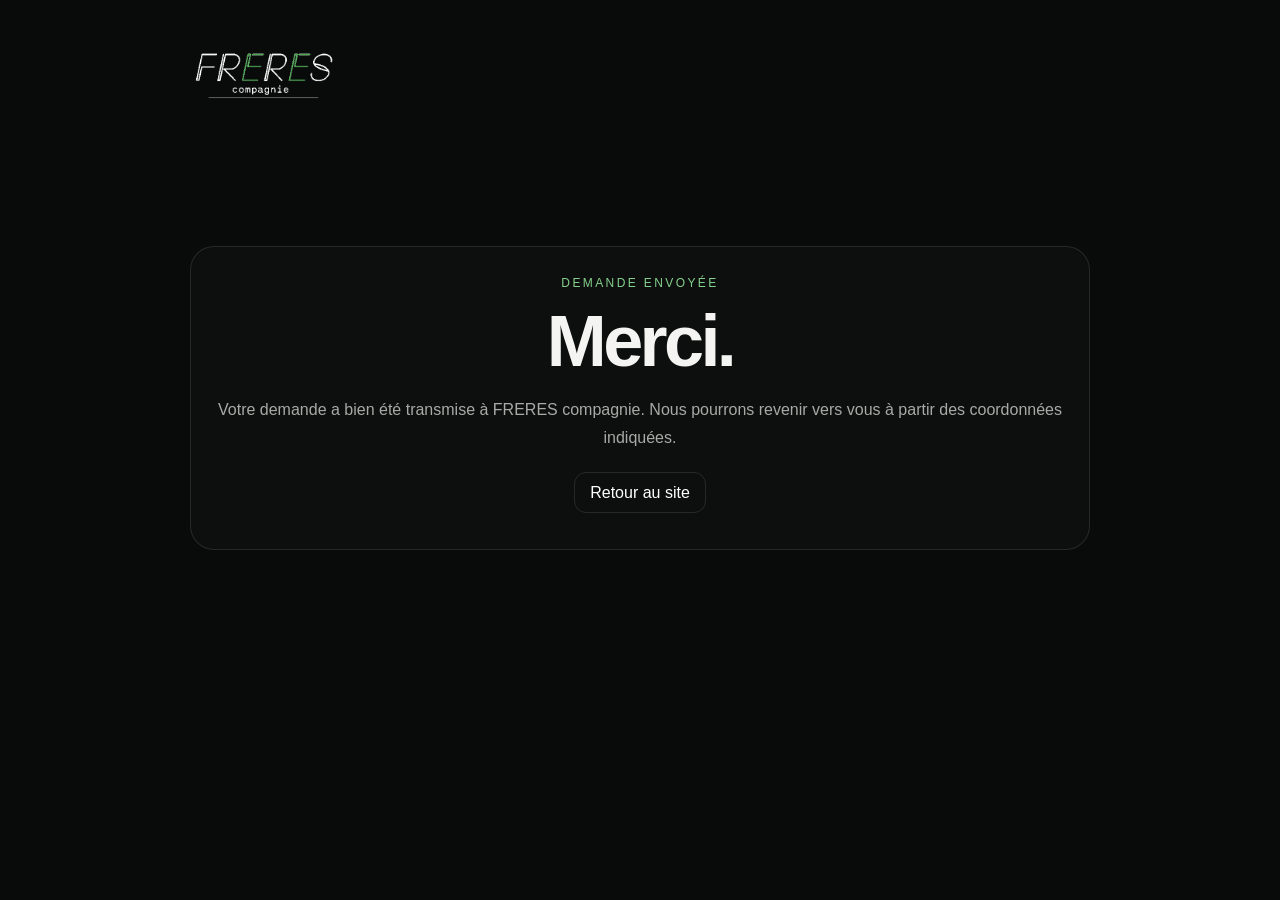
<file: merci/index.html>
<!doctype html>
<html lang="fr"><head><meta charset="utf-8"><meta name="viewport" content="width=device-width,initial-scale=1">
<meta name="robots" content="noindex,nofollow">
<title>Demande envoyée — FRERES &amp; Cie SRL</title>
<style>
:root{--bg:#090b0a;--panel:#111411;--text:#f4f5f3;--muted:#a5aba6;--green:#43b64d;--line:rgba(255,255,255,.105)}
*{box-sizing:border-box}body{margin:0;background:var(--bg);color:var(--text);font-family:-apple-system,BlinkMacSystemFont,"Segoe UI",Arial,sans-serif;line-height:1.72}a{color:#8bd391}.wrap{width:min(900px,calc(100% - 34px));margin:0 auto;padding:44px 0 80px}.top{display:flex;justify-content:space-between;gap:18px;align-items:center;margin-bottom:48px}.logo{height:58px;background:transparent;border-radius:0;padding:0}.back{padding:11px 15px;border:1px solid var(--line);border-radius:12px;text-decoration:none;color:#fff}h1{font-size:clamp(42px,8vw,72px);line-height:.96;letter-spacing:-.05em;margin:0 0 30px}p{color:var(--muted)}.card{border:1px solid var(--line);border-radius:24px;padding:26px;background:rgba(255,255,255,.02)}
</style></head>
<body><main class="wrap"><div class="top"><a href="/"><img class="logo" src="/assets/logo-white-green.png" alt="FRERES compagnie"></a></div><div class="card" style="margin-top:15vh;text-align:center"><div style="font-size:12px;letter-spacing:.2em;text-transform:uppercase;color:#85d18c;margin-bottom:14px">Demande envoyée</div><h1 style="margin-bottom:20px">Merci.</h1><p>Votre demande a bien été transmise à FRERES compagnie. Nous pourrons revenir vers vous à partir des coordonnées indiquées.</p><p style="margin-top:28px"><a class="back" href="/">Retour au site</a></p></div></main></body></html>
</file>
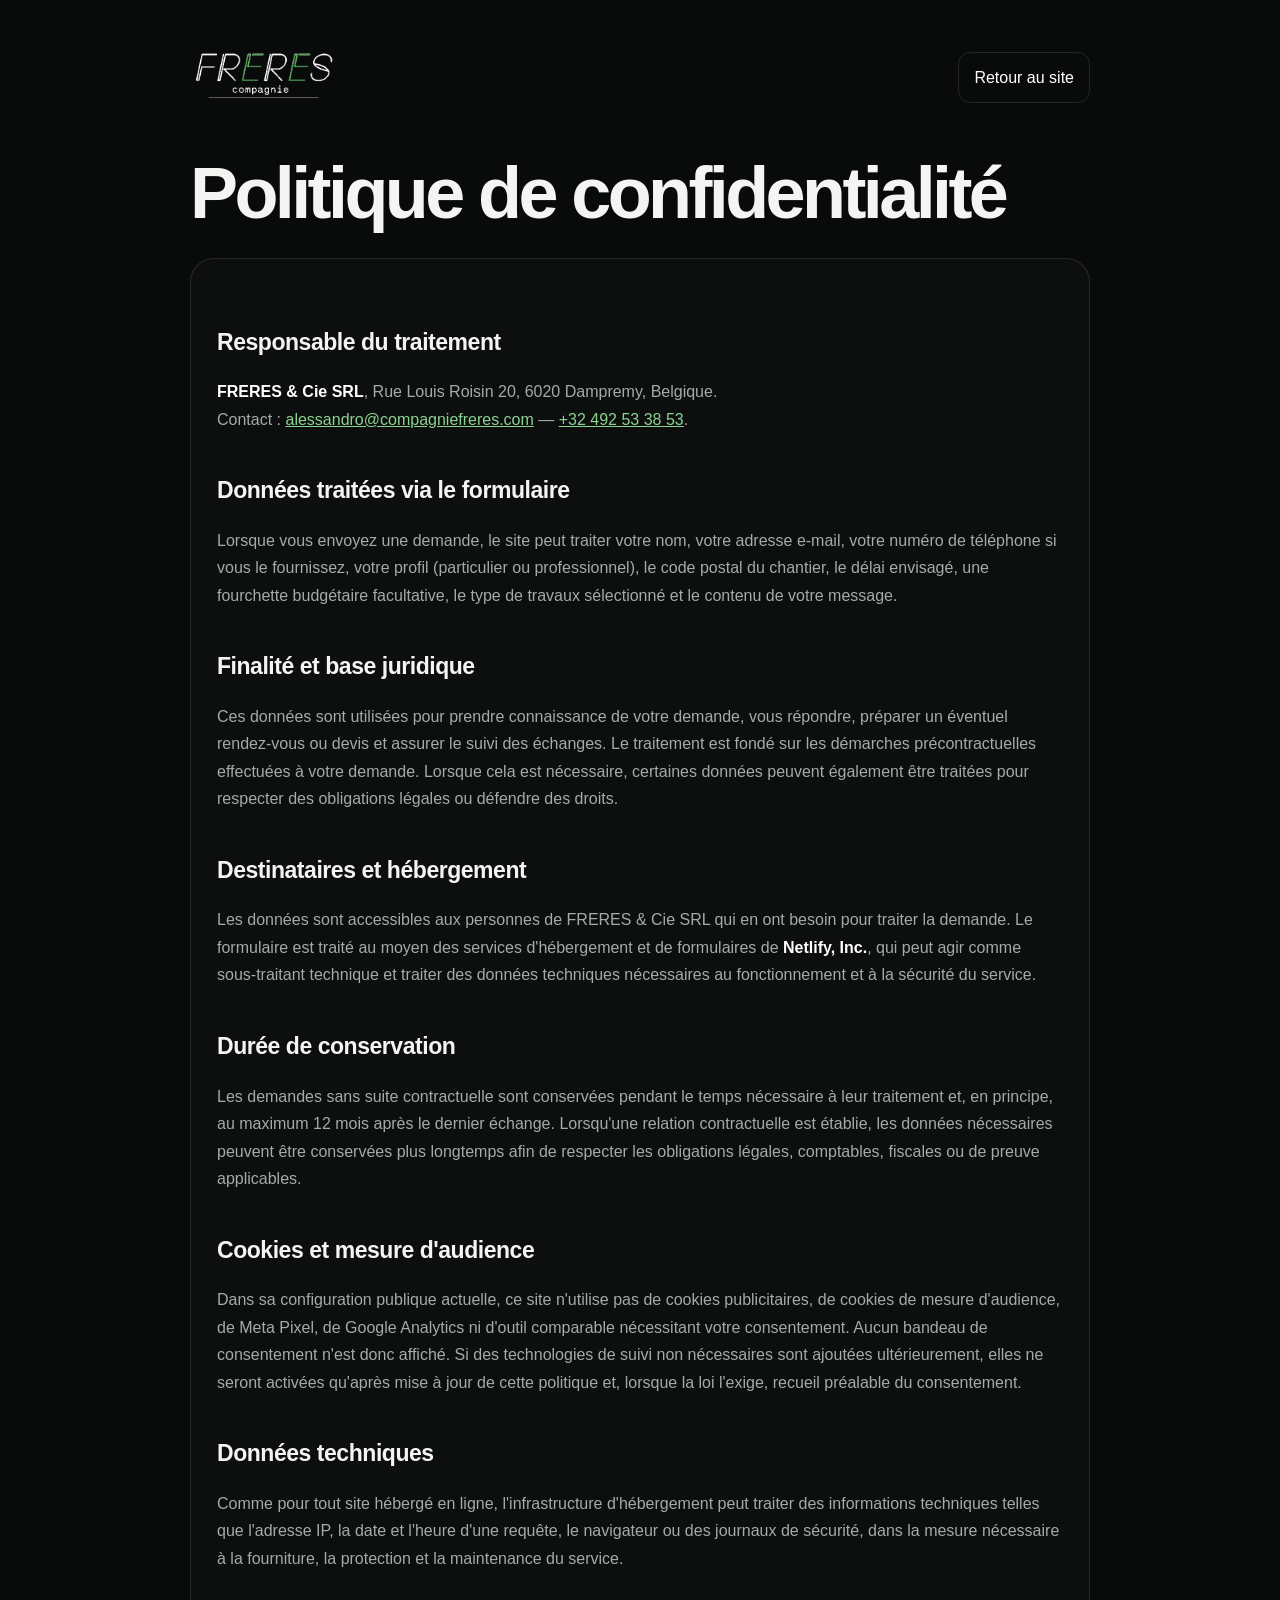
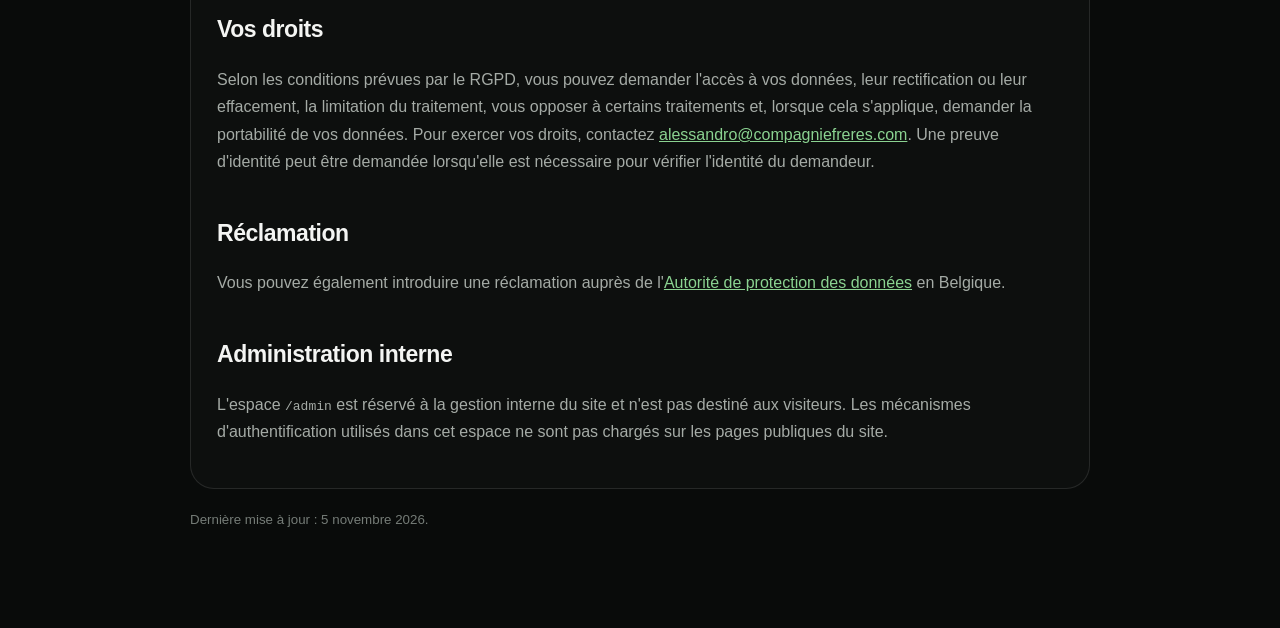
<file: confidentialite.html>
<!doctype html>
<html lang="fr"><head><meta charset="utf-8"><meta name="viewport" content="width=device-width,initial-scale=1">
<link rel="canonical" href="https://compagniefreres.com/confidentialite.html">
<title>Confidentialité — FRERES &amp; Cie SRL</title>
<style>
:root{--bg:#090b0a;--panel:#111411;--text:#f4f5f3;--muted:#a5aba6;--green:#43b64d;--line:rgba(255,255,255,.105)}
*{box-sizing:border-box}body{margin:0;background:var(--bg);color:var(--text);font-family:-apple-system,BlinkMacSystemFont,"Segoe UI",Arial,sans-serif;line-height:1.72}
a{color:#8bd391}.wrap{width:min(900px,calc(100% - 34px));margin:0 auto;padding:44px 0 80px}.top{display:flex;justify-content:space-between;gap:18px;align-items:center;margin-bottom:48px}.logo{height:58px;background:transparent;border-radius:0;padding:0}.back{padding:11px 15px;border:1px solid var(--line);border-radius:12px;text-decoration:none;color:#fff}h1{font-size:clamp(42px,8vw,72px);line-height:.96;letter-spacing:-.05em;margin:0 0 30px}h2{font-size:23px;margin:38px 0 10px;letter-spacing:-.02em}p,li{color:var(--muted)}strong{color:#fff}.card{border:1px solid var(--line);border-radius:24px;padding:26px;background:rgba(255,255,255,.02)}small{color:#757c77}
</style></head>
<body><main class="wrap">
<div class="top"><a href="/"><img class="logo" src="/assets/logo-white-green.png" alt="FRERES compagnie"></a><a class="back" href="/">Retour au site</a></div>
<h1>Politique de confidentialité</h1><div class="card">
<h2>Responsable du traitement</h2><p><strong>FRERES &amp; Cie SRL</strong>, Rue Louis Roisin 20, 6020 Dampremy, Belgique.<br>Contact : <a href="mailto:alessandro@compagniefreres.com">alessandro@compagniefreres.com</a> — <a href="tel:+32492533853">+32 492 53 38 53</a>.</p>
<h2>Données traitées via le formulaire</h2><p>Lorsque vous envoyez une demande, le site peut traiter votre nom, votre adresse e-mail, votre numéro de téléphone si vous le fournissez, votre profil (particulier ou professionnel), le code postal du chantier, le délai envisagé, une fourchette budgétaire facultative, le type de travaux sélectionné et le contenu de votre message.</p>
<h2>Finalité et base juridique</h2><p>Ces données sont utilisées pour prendre connaissance de votre demande, vous répondre, préparer un éventuel rendez-vous ou devis et assurer le suivi des échanges. Le traitement est fondé sur les démarches précontractuelles effectuées à votre demande. Lorsque cela est nécessaire, certaines données peuvent également être traitées pour respecter des obligations légales ou défendre des droits.</p>
<h2>Destinataires et hébergement</h2><p>Les données sont accessibles aux personnes de FRERES &amp; Cie SRL qui en ont besoin pour traiter la demande. Le formulaire est traité au moyen des services d'hébergement et de formulaires de <strong>Netlify, Inc.</strong>, qui peut agir comme sous-traitant technique et traiter des données techniques nécessaires au fonctionnement et à la sécurité du service.</p>
<h2>Durée de conservation</h2><p>Les demandes sans suite contractuelle sont conservées pendant le temps nécessaire à leur traitement et, en principe, au maximum 12 mois après le dernier échange. Lorsqu'une relation contractuelle est établie, les données nécessaires peuvent être conservées plus longtemps afin de respecter les obligations légales, comptables, fiscales ou de preuve applicables.</p>
<h2>Cookies et mesure d'audience</h2><p>Dans sa configuration publique actuelle, ce site n'utilise pas de cookies publicitaires, de cookies de mesure d'audience, de Meta Pixel, de Google Analytics ni d'outil comparable nécessitant votre consentement. Aucun bandeau de consentement n'est donc affiché. Si des technologies de suivi non nécessaires sont ajoutées ultérieurement, elles ne seront activées qu'après mise à jour de cette politique et, lorsque la loi l'exige, recueil préalable du consentement.</p>
<h2>Données techniques</h2><p>Comme pour tout site hébergé en ligne, l'infrastructure d'hébergement peut traiter des informations techniques telles que l'adresse IP, la date et l'heure d'une requête, le navigateur ou des journaux de sécurité, dans la mesure nécessaire à la fourniture, la protection et la maintenance du service.</p>
<h2>Vos droits</h2><p>Selon les conditions prévues par le RGPD, vous pouvez demander l'accès à vos données, leur rectification ou leur effacement, la limitation du traitement, vous opposer à certains traitements et, lorsque cela s'applique, demander la portabilité de vos données. Pour exercer vos droits, contactez <a href="mailto:alessandro@compagniefreres.com">alessandro@compagniefreres.com</a>. Une preuve d'identité peut être demandée lorsqu'elle est nécessaire pour vérifier l'identité du demandeur.</p>
<h2>Réclamation</h2><p>Vous pouvez également introduire une réclamation auprès de l'<a href="https://www.autoriteprotectiondonnees.be/" rel="noopener noreferrer">Autorité de protection des données</a> en Belgique.</p>
<h2>Administration interne</h2><p>L'espace <code>/admin</code> est réservé à la gestion interne du site et n'est pas destiné aux visiteurs. Les mécanismes d'authentification utilisés dans cet espace ne sont pas chargés sur les pages publiques du site.</p>
</div><p><small>Dernière mise à jour : 5 novembre 2026.</small></p>
</main></body></html>
</file>
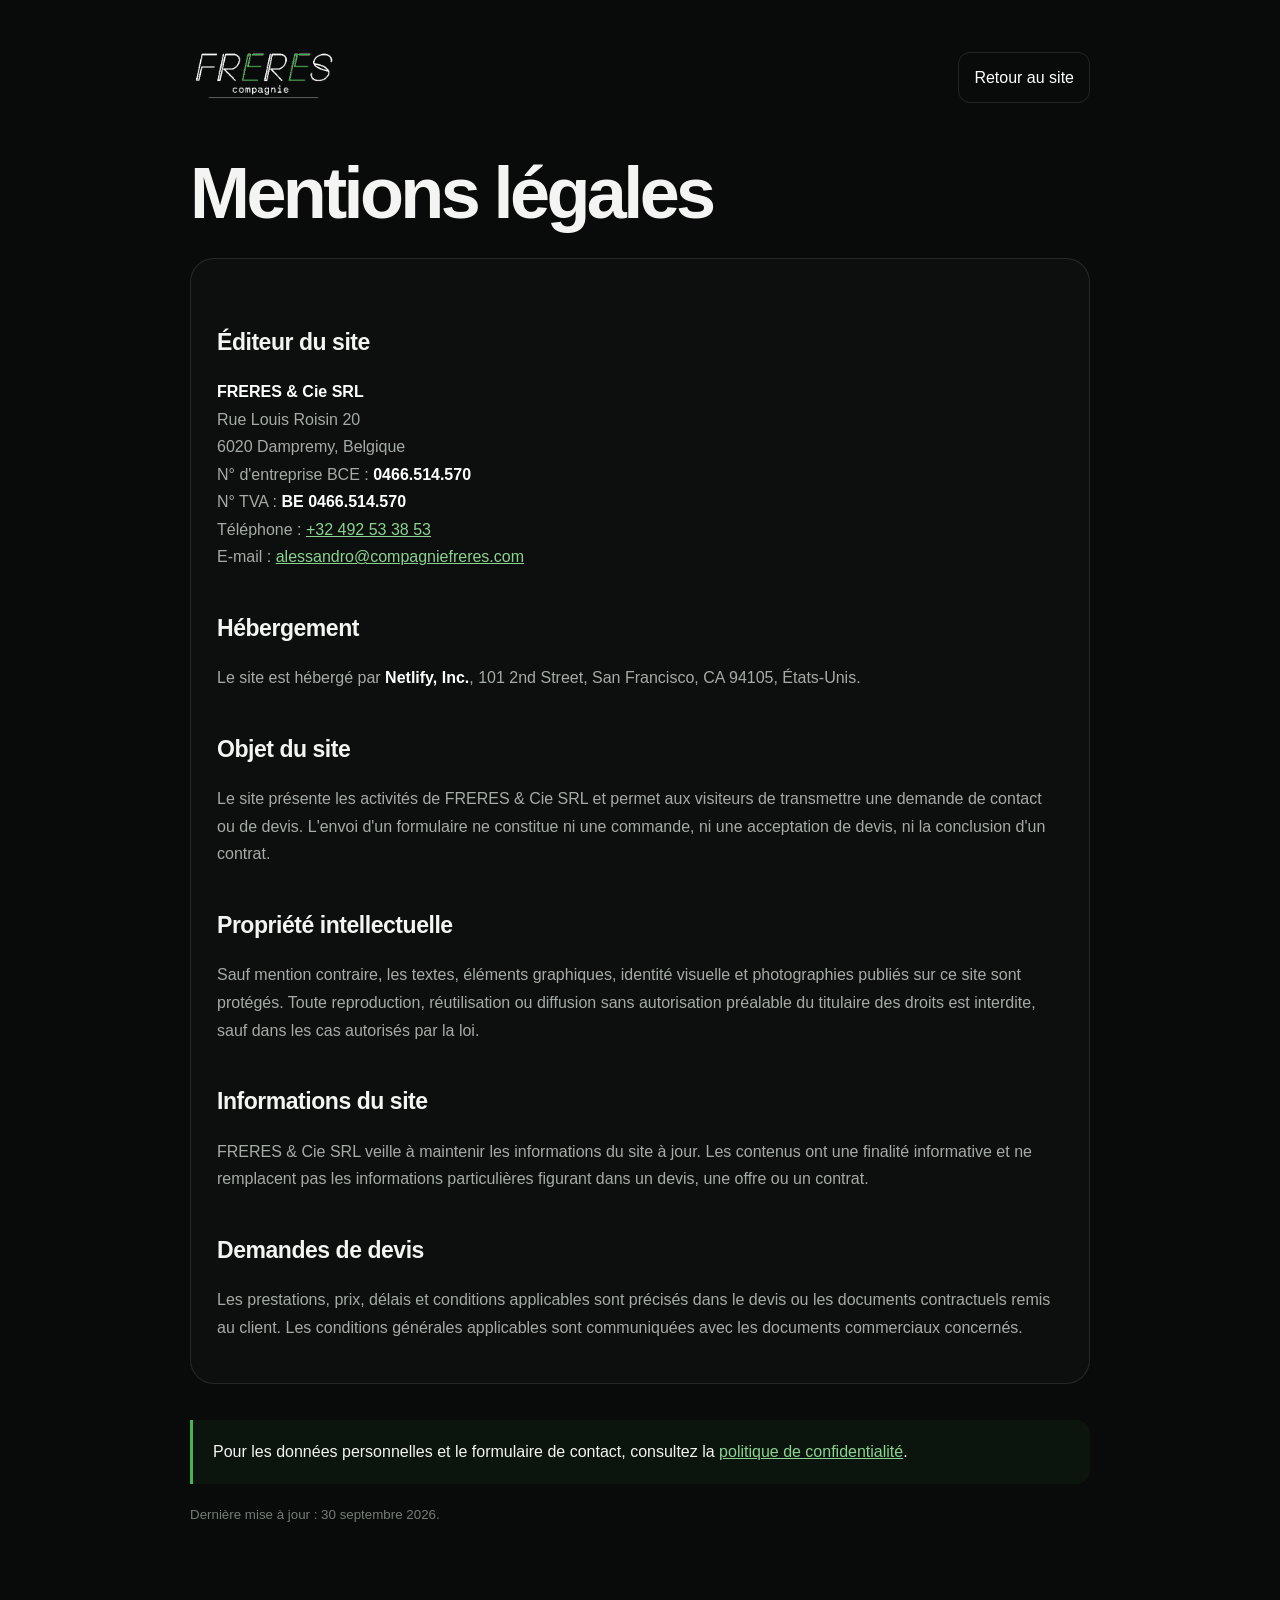
<file: mentions-legales.html>
<!doctype html>
<html lang="fr"><head><meta charset="utf-8"><meta name="viewport" content="width=device-width,initial-scale=1">
<link rel="canonical" href="https://compagniefreres.com/mentions-legales.html">
<title>Mentions légales — FRERES &amp; Cie SRL</title>
<style>
:root{--bg:#090b0a;--panel:#111411;--text:#f4f5f3;--muted:#a5aba6;--green:#43b64d;--line:rgba(255,255,255,.105)}
*{box-sizing:border-box}body{margin:0;background:var(--bg);color:var(--text);font-family:-apple-system,BlinkMacSystemFont,"Segoe UI",Arial,sans-serif;line-height:1.72}
a{color:#8bd391} .wrap{width:min(900px,calc(100% - 34px));margin:0 auto;padding:44px 0 80px}
.top{display:flex;justify-content:space-between;gap:18px;align-items:center;margin-bottom:48px}
.logo{height:58px;background:transparent;border-radius:0;padding:0}
.back{padding:11px 15px;border:1px solid var(--line);border-radius:12px;text-decoration:none;color:#fff}
h1{font-size:clamp(42px,8vw,72px);line-height:.96;letter-spacing:-.05em;margin:0 0 30px}
h2{font-size:23px;margin:38px 0 10px;letter-spacing:-.02em}
p,li{color:var(--muted)} strong{color:#fff}
.card{border:1px solid var(--line);border-radius:24px;padding:26px;background:rgba(255,255,255,.02)}
.note{margin-top:36px;padding:18px 20px;border-left:3px solid var(--green);background:rgba(67,182,77,.06);border-radius:0 14px 14px 0}
small{color:#757c77}
</style>
</head>
<body><main class="wrap">
<div class="top"><a href="/"><img class="logo" src="/assets/logo-white-green.png" alt="FRERES compagnie"></a><a class="back" href="/">Retour au site</a></div>
<h1>Mentions légales</h1>
<div class="card">
<h2>Éditeur du site</h2>
<p><strong>FRERES &amp; Cie SRL</strong><br>Rue Louis Roisin 20<br>6020 Dampremy, Belgique<br>N° d'entreprise BCE : <strong>0466.514.570</strong><br>N° TVA : <strong>BE 0466.514.570</strong><br>Téléphone : <a href="tel:+32492533853">+32 492 53 38 53</a><br>E-mail : <a href="mailto:alessandro@compagniefreres.com">alessandro@compagniefreres.com</a></p>
<h2>Hébergement</h2><p>Le site est hébergé par <strong>Netlify, Inc.</strong>, 101 2nd Street, San Francisco, CA 94105, États-Unis.</p>
<h2>Objet du site</h2><p>Le site présente les activités de FRERES &amp; Cie SRL et permet aux visiteurs de transmettre une demande de contact ou de devis. L'envoi d'un formulaire ne constitue ni une commande, ni une acceptation de devis, ni la conclusion d'un contrat.</p>
<h2>Propriété intellectuelle</h2><p>Sauf mention contraire, les textes, éléments graphiques, identité visuelle et photographies publiés sur ce site sont protégés. Toute reproduction, réutilisation ou diffusion sans autorisation préalable du titulaire des droits est interdite, sauf dans les cas autorisés par la loi.</p>
<h2>Informations du site</h2><p>FRERES &amp; Cie SRL veille à maintenir les informations du site à jour. Les contenus ont une finalité informative et ne remplacent pas les informations particulières figurant dans un devis, une offre ou un contrat.</p>
<h2>Demandes de devis</h2><p>Les prestations, prix, délais et conditions applicables sont précisés dans le devis ou les documents contractuels remis au client. Les conditions générales applicables sont communiquées avec les documents commerciaux concernés.</p>
</div>
<div class="note">Pour les données personnelles et le formulaire de contact, consultez la <a href="/confidentialite.html">politique de confidentialité</a>.</div>
<p><small>Dernière mise à jour : 30 septembre 2026.</small></p>
</main></body></html>
</file>
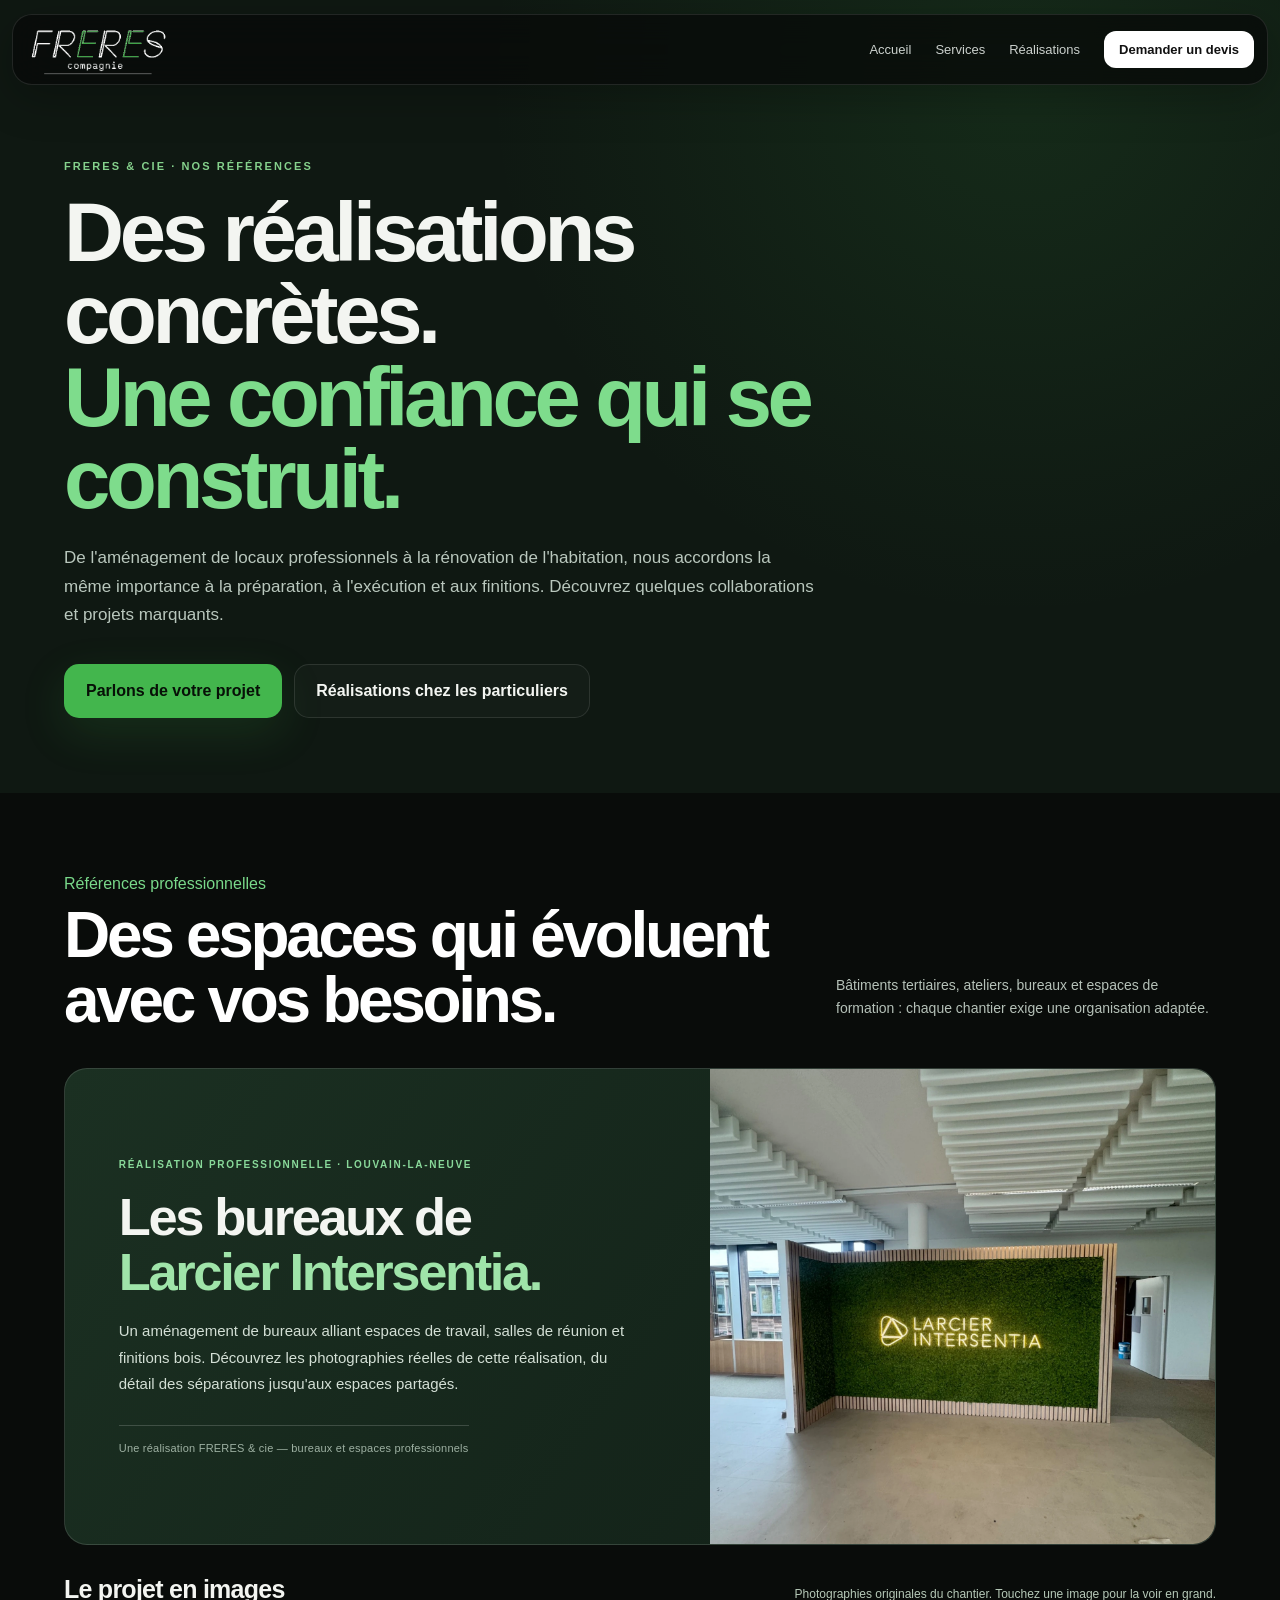
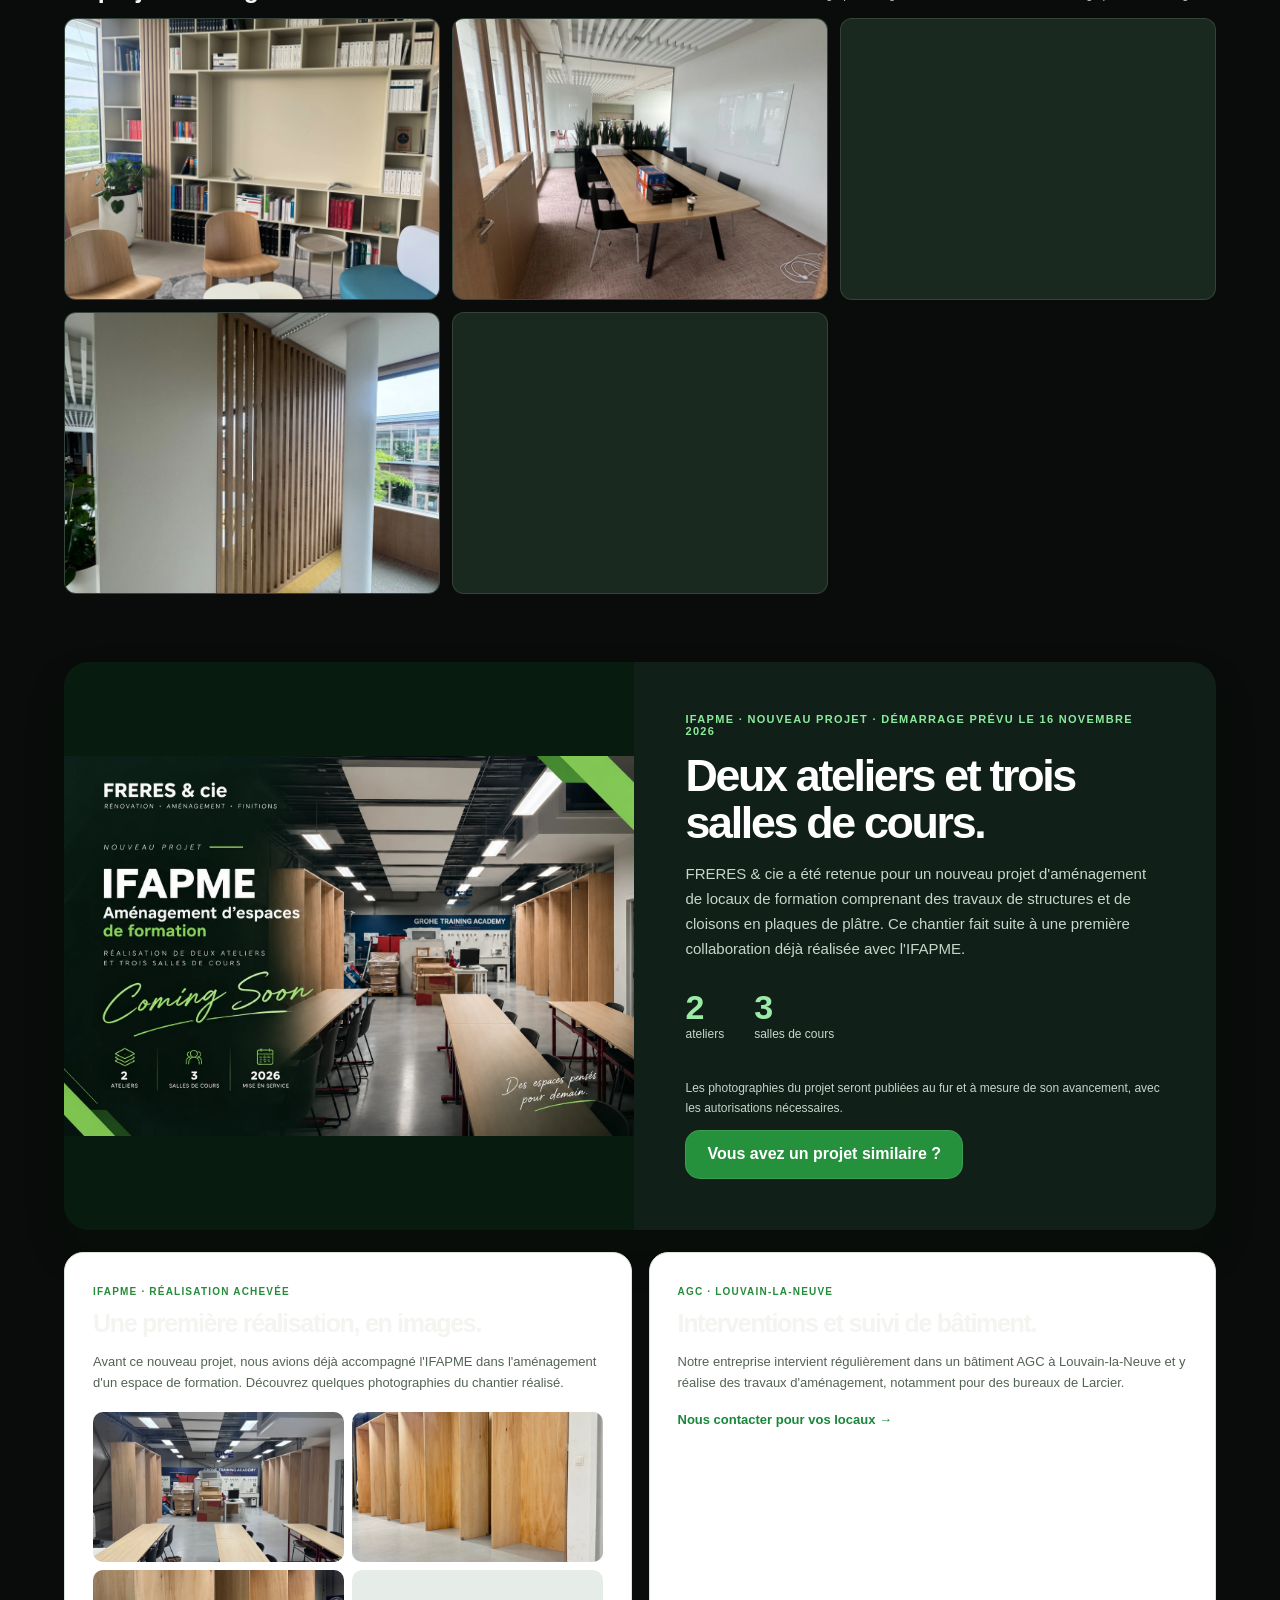
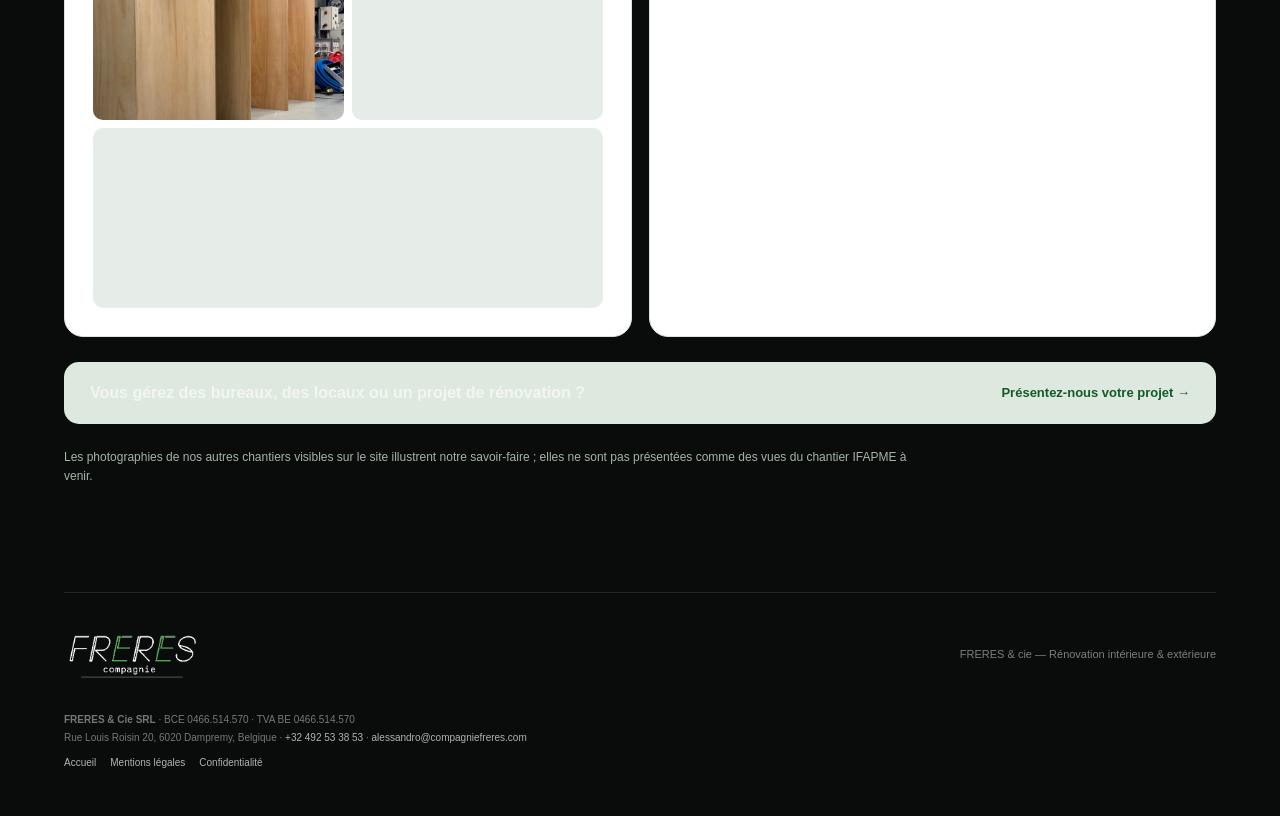
<file: references.html>
<!doctype html>
<html lang="fr">
<head>
<meta charset="utf-8">
<meta name="viewport" content="width=device-width,initial-scale=1,viewport-fit=cover">
<meta name="theme-color" content="#090b0a">
<link rel="icon" type="image/png" href="/assets/logo.png">
<meta name="robots" content="index,follow">
<title>Références : Larcier, IFAPME et AGC — FRERES &amp; cie</title>
<meta name="description" content="Découvrez nos réalisations professionnelles : bureaux Larcier à Louvain-la-Neuve, projets IFAPME et interventions AGC par FRERES &amp; cie.">
<link rel="canonical" href="https://compagniefreres.com/references.html">
<meta property="og:type" content="website">
<meta property="og:locale" content="fr_BE">
<meta property="og:url" content="https://compagniefreres.com/references.html">
<meta property="og:title" content="Références Larcier, IFAPME et AGC — FRERES & cie">
<meta property="og:image" content="https://compagniefreres.com/assets/larcier/larcier-01-identite.webp">
<meta property="og:image:alt" content="Aménagement des bureaux Larcier Intersentia à Louvain-la-Neuve">
<meta name="twitter:card" content="summary_large_image">
<meta property="og:description" content="Des réalisations concrètes pour les entreprises et les professionnels, de l'aménagement de bureaux à la pose de cloisons.">
<link rel="stylesheet" href="/assets/site1.css">
<link rel="stylesheet" href="/assets/site2.css">
<link rel="stylesheet" href="/assets/site3.css">
<link rel="stylesheet" href="/assets/site4.css">
<link rel="stylesheet" href="/assets/site5.css">
<link rel="stylesheet" href="/assets/references.css">
</head>
<body class="ref-standalone">
<div class="scroll-progress" id="scrollProgress"></div>
<header class="site-header">
  <a href="/" class="logo-plaque" aria-label="FRERES &amp; cie — Accueil"><img src="/assets/logo-white-green.png" alt="FRERES compagnie"></a>
  <button class="mobile-nav-toggle" type="button" aria-controls="main-navigation" aria-expanded="false" aria-label="Ouvrir le menu"><span></span><span></span><span></span></button>
  <nav id="main-navigation" aria-label="Navigation principale">
    <a href="/">Accueil</a>
    <a href="/#services">Services</a>
    <a href="/#realisations">Réalisations</a>
    <a href="/#contact" class="nav-cta">Demander un devis</a>
  </nav>
</header>
<main>
  <section class="ref-page-hero">
    <div class="ref-page-inner">
      <div class="kicker">FRERES &amp; cie · Nos références</div>
      <h1>Des réalisations concrètes.<br><em style="font-style:normal;color:#7edc8c">Une confiance qui se construit.</em></h1>
      <p>De l'aménagement de locaux professionnels à la rénovation de l'habitation, nous accordons la même importance à la préparation, à l'exécution et aux finitions. Découvrez quelques collaborations et projets marquants.</p>
      <div class="actions"><a href="/#contact" class="btn btn-primary">Parlons de votre projet</a><a href="/#realisations" class="btn btn-secondary">Réalisations chez les particuliers</a></div>
    </div>
  </section>
  <div class="ref-page-content" id="professionnels">
    <div class="reference-heading">
      <div><div class="section-eyebrow" style="color:#79d98a">Références professionnelles</div><h2 style="color:white">Des espaces qui évoluent<br>avec vos besoins.</h2></div>
      <p style="color:#b5c1b8">Bâtiments tertiaires, ateliers, bureaux et espaces de formation : chaque chantier exige une organisation adaptée.</p>
    </div>
    <section class="larcier-feature" id="larcier" aria-labelledby="larcier-title">
      <div class="larcier-feature-inner">
        <div class="larcier-feature-copy">
          <span class="larcier-eyebrow">Réalisation professionnelle · Louvain-la-Neuve</span>
          <h3 id="larcier-title">Les bureaux de<br><em>Larcier Intersentia.</em></h3>
          <p>Un aménagement de bureaux alliant espaces de travail, salles de réunion et finitions bois. Découvrez les photographies réelles de cette réalisation, du détail des séparations jusqu'aux espaces partagés.</p>
          <div class="larcier-feature-caption">Une réalisation FRERES &amp; cie — bureaux et espaces professionnels</div>
        </div>
        <a class="larcier-cover" data-gallery="larcier" href="/assets/larcier/larcier-01-identite.webp" target="_blank" rel="noopener" aria-label="Ouvrir la photographie en haute définition du mur végétal Larcier Intersentia">
          <img src="/assets/larcier/larcier-01-identite.webp" width="1536" height="2048" alt="Mur végétal et enseigne lumineuse Larcier Intersentia dans les bureaux réaménagés" loading="lazy" decoding="async">
        </a>
      </div>
      <div class="larcier-gallery-heading">
        <h4>Le projet en images</h4>
        <p>Photographies originales du chantier. Touchez une image pour la voir en grand.</p>
      </div>
      <div class="larcier-gallery">
        <a data-gallery="larcier" href="/assets/larcier/larcier-02-espace-accueil.webp" target="_blank" rel="noopener" aria-label="Voir l'espace d'accueil en haute définition"><img src="/assets/larcier/larcier-02-espace-accueil.webp" alt="Coin détente et bibliothèque sur mesure dans les bureaux Larcier" width="1536" height="2048" loading="lazy" decoding="async"></a>
        <a data-gallery="larcier" href="/assets/larcier/larcier-03-salle-reunion.webp" target="_blank" rel="noopener" aria-label="Voir la salle de réunion en haute définition"><img src="/assets/larcier/larcier-03-salle-reunion.webp" alt="Salle de réunion avec table en bois, cloisons vitrées et plafond à lames" width="1536" height="2048" loading="lazy" decoding="async"></a>
        <a data-gallery="larcier" href="/assets/larcier/larcier-04-open-space.webp" target="_blank" rel="noopener" aria-label="Voir l'open space en haute définition"><img src="/assets/larcier/larcier-04-open-space.webp" alt="Open space équipé et cabine de réunion vitrée chez Larcier" width="1536" height="2048" loading="lazy" decoding="async"></a>
        <a data-gallery="larcier" href="/assets/larcier/larcier-05-cloison-bois.webp" target="_blank" rel="noopener" aria-label="Voir les cloisons bois en haute définition"><img src="/assets/larcier/larcier-05-cloison-bois.webp" alt="Cloison décorative en tasseaux de bois et panneaux clairs dans les bureaux" width="1536" height="2048" loading="lazy" decoding="async"></a>
        <a data-gallery="larcier" href="/assets/larcier/larcier-06-jardiniere-bois.webp" target="_blank" rel="noopener" aria-label="Voir les finitions bois en haute définition"><img src="/assets/larcier/larcier-06-jardiniere-bois.webp" alt="Jardinière séparative en tasseaux de bois avec plantations végétales" width="1536" height="2048" loading="lazy" decoding="async"></a>
      </div>
    </section>

    <article class="reference-showcase" id="ifapme">
      <div class="showcase-img"><img src="/assets/ifapme-coming-soon.webp" width="1536" height="1024" loading="lazy" alt="Visuel Coming Soon validé pour le projet IFAPME : deux ateliers et trois salles de cours, démarrage prévu le 16 novembre 2026"></div>
      <div class="showcase-content">
        <span class="status-tag">IFAPME · Nouveau projet · Démarrage prévu le 16 novembre 2026</span>
        <h3>Deux ateliers et trois salles de cours.</h3>
        <p class="showcase-lead">FRERES &amp; cie a été retenue pour un nouveau projet d'aménagement de locaux de formation comprenant des travaux de structures et de cloisons en plaques de plâtre. Ce chantier fait suite à une première collaboration déjà réalisée avec l'IFAPME.</p>
        <div class="number-stats">
          <div><strong>2</strong><small>ateliers</small></div><div><strong>3</strong><small>salles de cours</small></div>
        </div>
        <p style="font-size:12px;color:#c7d4c9;line-height:1.6">Les photographies du projet seront publiées au fur et à mesure de son avancement, avec les autorisations nécessaires.</p>
        <a class="btn" href="/#contact">Vous avez un projet similaire ?</a>
      </div>
    </article>
    <div class="reference-small">
      <article class="reference-tile" id="ifapme-precedent">
        <span class="small-tag">IFAPME · Réalisation achevée</span>
        <h3>Une première réalisation, en images.</h3>
        <p>Avant ce nouveau projet, nous avions déjà accompagné l'IFAPME dans l'aménagement d'un espace de formation. Découvrez quelques photographies du chantier réalisé.</p>
        <div class="ifapme-gallery" aria-label="Photographies du premier chantier IFAPME">
          <a data-gallery="ifapme" href="/assets/ifapme-precedent-01.webp" target="_blank" rel="noopener" aria-label="Voir la première photographie du chantier IFAPME"><img src="/assets/ifapme-precedent-01.webp" alt="Vue générale de l'atelier de formation IFAPME" loading="lazy" decoding="async"></a>
          <a data-gallery="ifapme" href="/assets/ifapme-precedent-02.webp" target="_blank" rel="noopener" aria-label="Voir la deuxième photographie du chantier IFAPME"><img src="/assets/ifapme-precedent-02.webp" alt="Aménagements en bois dans l'atelier IFAPME" loading="lazy" decoding="async"></a>
          <a data-gallery="ifapme" href="/assets/ifapme-precedent-03.webp" target="_blank" rel="noopener" aria-label="Voir la troisième photographie du chantier IFAPME"><img src="/assets/ifapme-precedent-03.webp" alt="Détail de la réalisation des modules" loading="lazy" decoding="async"></a>
          <a data-gallery="ifapme" href="/assets/ifapme-precedent-04.webp" target="_blank" rel="noopener" aria-label="Voir la quatrième photographie du chantier IFAPME"><img src="/assets/ifapme-precedent-04.webp" alt="Aménagement terminé du premier chantier IFAPME" loading="lazy" decoding="async"></a>
          <a data-gallery="ifapme" href="/assets/ifapme-precedent-detail.webp" target="_blank" rel="noopener" aria-label="Voir la cinquième photographie du chantier IFAPME"><img src="/assets/ifapme-precedent-detail.webp" alt="Détails de finition du premier chantier de formation IFAPME" loading="lazy" decoding="async"></a>
        </div>
      </article>
      <article class="reference-tile" id="agc">
        <span class="small-tag">AGC · Louvain-la-Neuve</span>
        <h3>Interventions et suivi de bâtiment.</h3>
        <p>Notre entreprise intervient régulièrement dans un bâtiment AGC à Louvain-la-Neuve et y réalise des travaux d'aménagement, notamment pour des bureaux de Larcier.</p>
        <a href="/#contact">Nous contacter pour vos locaux &rarr;</a>
      </article>
    </div>
    <div class="ref-footer-call"><strong>Vous gérez des bureaux, des locaux ou un projet de rénovation ?</strong><a href="/#contact">Présentez-nous votre projet &rarr;</a></div>
    <p class="ref-notice">Les photographies de nos autres chantiers visibles sur le site illustrent notre savoir-faire ; elles ne sont pas présentées comme des vues du chantier IFAPME à venir.</p>
  </div>
</main>
<footer><a href="/"><img class="footer-logo" src="/assets/logo-white-green.png" alt="FRERES compagnie — retour à l'accueil"></a><div>FRERES &amp; cie — Rénovation intérieure &amp; extérieure</div></footer>
<div class="footer-legal"><div><strong>FRERES &amp; Cie SRL</strong> · BCE 0466.514.570 · TVA BE 0466.514.570</div><div>Rue Louis Roisin 20, 6020 Dampremy, Belgique · <a href="tel:+32492533853" aria-label="Appeler FRERES & cie au +32 492 53 38 53">+32 492 53 38 53</a> · <a href="mailto:alessandro@compagniefreres.com">alessandro@compagniefreres.com</a></div><div class="footer-legal-links"><a href="/">Accueil</a><a href="/mentions-legales.html">Mentions légales</a><a href="/confidentialite.html">Confidentialité</a></div></div>
<dialog id="photo-viewer" class="photo-viewer" aria-label="Galerie de photographies en plein écran">
  <div class="photo-viewer-inner">
    <button type="button" class="photo-viewer-close" aria-label="Fermer la photo">×</button>
    <button type="button" class="photo-viewer-arrow photo-viewer-prev" aria-label="Photo précédente">‹</button>
    <figure class="photo-viewer-figure">
      <img class="photo-viewer-image" alt="" decoding="async">
      <figcaption class="photo-viewer-caption"></figcaption>
    </figure>
    <button type="button" class="photo-viewer-arrow photo-viewer-next" aria-label="Photo suivante">›</button>
  </div>
</dialog>
<script src="/assets/reference-gallery.js" defer></script>
<script>
const progress=document.getElementById('scrollProgress');
if(progress){
 function updateProgress(){const m=document.documentElement.scrollHeight-window.innerHeight;progress.style.width=(m>0?window.scrollY/m*100:0)+'%'}
 addEventListener('scroll',updateProgress,{passive:true});addEventListener('resize',updateProgress);updateProgress();
}
const menuBtn=document.querySelector('.mobile-nav-toggle');
const nav=document.getElementById('main-navigation');
if(menuBtn&&nav){
 const setOpen=(yes)=>{menuBtn.setAttribute('aria-expanded',String(yes));menuBtn.setAttribute('aria-label',yes?'Fermer le menu':'Ouvrir le menu');nav.classList.toggle('is-open',yes)};
 menuBtn.addEventListener('click',()=>setOpen(menuBtn.getAttribute('aria-expanded')!=='true'));
 nav.querySelectorAll('a').forEach(a=>a.addEventListener('click',()=>setOpen(false)));
 document.addEventListener('keydown',e=>{if(e.key==='Escape')setOpen(false)});
 document.addEventListener('click',e=>{if(!nav.contains(e.target)&&!menuBtn.contains(e.target))setOpen(false)});
}
</script>
</body>
</html>
</file>
<file: assets/site1.css>
:root {
  --bg:#090b0a;
  --panel:#111411;
  --panel2:#171a17;
  --text:#f4f5f3;
  --muted:#a5aba6;
  --green:#43b64d;
  --green-soft:#85d18c;
  --line:rgba(255,255,255,.105);
  --shadow:0 30px 100px rgba(0,0,0,.46);
}
*{box-sizing:border-box}
html{scroll-behavior:smooth}
body{
  margin:0;
  color:var(--text);
  font-family:-apple-system,BlinkMacSystemFont,"Segoe UI",Arial,sans-serif;
  background:
    radial-gradient(circle at 10% 0%, rgba(67,182,77,.07), transparent 28%),
    radial-gradient(circle at 90% 16%, rgba(255,255,255,.03), transparent 24%),
    var(--bg);
  overflow-x:hidden;
}
a{color:inherit;text-decoration:none}
button,input,select,textarea{font:inherit}
img{max-width:100%;display:block}
::selection{background:var(--green);color:#081008}

.scroll-progress{
  position:fixed;left:0;top:0;height:3px;width:0;background:var(--green);
  z-index:100;box-shadow:0 0 20px rgba(67,182,77,.5)
}

.site-header{
  position:fixed;left:50%;top:14px;transform:translateX(-50%);z-index:60;
  width:min(1280px,calc(100% - 24px));min-height:70px;
  display:flex;align-items:center;justify-content:space-between;gap:18px;
  padding:10px 13px;border-radius:20px;border:1px solid var(--line);
  background:rgba(8,10,9,.80);backdrop-filter:blur(22px);
  box-shadow:0 12px 44px rgba(0,0,0,.25)
}
.logo-plaque{
  display:flex;align-items:center;height:49px;padding:0 2px;
  background:transparent;border-radius:0;overflow:visible
}
.logo-plaque img{width:154px;height:auto}
nav{display:flex;align-items:center;gap:24px;color:#cbd0cc;font-size:13px}
nav a{transition:.2s}
nav a:hover{color:#fff}
nav .nav-cta{background:#fff;color:#111;padding:11px 15px;border-radius:12px;font-weight:760}

.hero{
  min-height:92svh;padding:132px max(20px,5vw) 70px;
  display:grid;align-items:center;position:relative;overflow:hidden
}
.hero:before{
  content:"";position:absolute;right:-28vw;top:-18vw;width:72vw;height:72vw;
  border:1px solid rgba(255,255,255,.04);border-radius:50%;
  box-shadow:0 0 160px rgba(67,182,77,.025) inset
}
.hero:after{
  content:"";position:absolute;right:10%;bottom:12%;width:170px;height:170px;
  border:1px solid rgba(67,182,77,.10);transform:rotate(45deg);opacity:.28
}
.hero-wrap{width:min(1280px,100%);margin:auto;position:relative;z-index:2}
.hero-copy{max-width:860px}
.kicker{
  margin:0 0 20px;color:var(--green-soft);font-size:11px;font-weight:800;
  letter-spacing:.19em;text-transform:uppercase
}
h1,h2,h3{margin:0;letter-spacing:-.052em}
h1{font-size:clamp(56px,6.6vw,100px);line-height:.91;max-width:820px}
h1 em{font-style:normal;color:var(--green)}
.lead{max-width:690px;margin:30px 0 0;color:var(--muted);font-size:17px;line-height:1.82}
.actions{display:flex;gap:12px;flex-wrap:wrap;margin-top:34px}
.btn{
  min-height:54px;padding:0 21px;border-radius:15px;border:1px solid var(--line);
  display:inline-flex;align-items:center;justify-content:center;font-weight:760;transition:.25s
}
.btn-primary{background:var(--green);color:#071007;border-color:transparent;box-shadow:0 15px 45px rgba(67,182,77,.15)}
.btn-primary:hover{transform:translateY(-2px);background:#59c462}
.btn-secondary{background:rgba(255,255,255,.025)}
.btn-secondary:hover{background:rgba(255,255,255,.055)}
.hero-mini{display:flex;gap:16px;flex-wrap:wrap;margin-top:44px}
.hero-mini .pill{
  padding:12px 14px;border-radius:999px;border:1px solid var(--line);
  background:rgba(255,255,255,.03);font-size:12px;color:#c9cfca
}

.identity-strip{
  height:138px;position:relative;overflow:hidden;border-top:1px solid var(--line);border-bottom:1px solid var(--line);
  background:linear-gradient(90deg,#0b0d0b,#101310,#0b0d0b)
}
.diamond-grid{
  position:absolute;inset:-120px -40px;transform:rotate(-45deg);
  background-image:
    linear-gradient(rgba(255,255,255,.06) 1px,transparent 1px),
    linear-gradient(90deg,rgba(255,255,255,.06) 1px,transparent 1px);
  background-size:98px 98px;opacity:.38
}
</file>
<file: assets/site2.css>
.faces-track{
  position:absolute;left:0;top:0;height:100%;width:200%;
  display:flex;align-items:center;overflow:hidden;pointer-events:none
}
.faces{
  display:flex;align-items:center;gap:54px;min-width:max-content;
  animation:faces 26s linear infinite;opacity:.12
}
.faces img{width:84px;height:103px;object-fit:contain}
@keyframes faces{from{transform:translateX(0)}to{transform:translateX(-50%)}}
.identity-caption{
  position:absolute;inset:0;z-index:5;display:grid;place-items:center;text-align:center;padding:0 24px;
  color:rgba(255,255,255,.72);font-size:10px;font-weight:700;letter-spacing:.25em;text-transform:uppercase
}
.identity-caption:after{
  content:"";position:absolute;left:50%;bottom:36px;transform:translateX(-50%);
  width:54px;height:2px;background:var(--green)
}
</file>
<file: assets/site3.css>
section.content{width:min(1280px,90vw);margin:auto;padding:118px 0}
.section-head{display:flex;justify-content:space-between;align-items:end;gap:44px;margin-bottom:52px}
.section-head h2,.contact h2{font-size:clamp(42px,5vw,72px);line-height:.96}
.section-head p{max-width:510px;color:var(--muted);font-size:14px;line-height:1.75}
.section-line{height:1px;width:0;background:linear-gradient(90deg,var(--green),rgba(255,255,255,.08));margin-top:21px;transition:width 1.15s cubic-bezier(.2,.7,.2,1)}
.section-line.in-view{width:120px}

.services{display:grid;grid-template-columns:repeat(3,1fr);gap:16px}
.card{
  min-height:315px;padding:26px;border:1px solid var(--line);border-radius:23px;
  background:linear-gradient(160deg,rgba(255,255,255,.032),rgba(255,255,255,.007));
  position:relative;overflow:hidden;transition:.32s ease
}
.card:before{
  content:"";position:absolute;inset:auto -20% 0 auto;width:140px;height:140px;border-radius:50%;
  background:radial-gradient(circle,rgba(67,182,77,.08),transparent 70%)
}
.card:hover{transform:translateY(-6px);border-color:rgba(255,255,255,.19);background:linear-gradient(160deg,rgba(255,255,255,.055),rgba(255,255,255,.01))}
.card .num{position:absolute;right:20px;top:18px;color:#606762;font-size:11px}
.icon{
  width:52px;height:52px;border-radius:16px;background:rgba(255,255,255,.045);
  border:1px solid rgba(255,255,255,.10);display:grid;place-items:center;color:#d7dbd8;font-size:22px
}
.card h3{font-size:24px;margin-top:60px}
.card p{font-size:13px;line-height:1.78;color:var(--muted)}
.card:after{content:"";position:absolute;left:24px;right:24px;bottom:21px;height:1px;background:linear-gradient(90deg,var(--green),rgba(255,255,255,.06),transparent)}

.projects{display:grid;grid-template-columns:1.25fr .75fr;gap:16px}
.project{border-radius:26px;overflow:hidden;border:1px solid var(--line);background:#101310}
.project.big{grid-row:span 2}
.placeholder{height:320px;position:relative;overflow:hidden;background:linear-gradient(135deg,#303531,#111411 62%)}
.big .placeholder{height:665px}
.placeholder:before{
  content:"";position:absolute;inset:0;
  background:
    linear-gradient(145deg,rgba(255,255,255,.06),transparent 30%),
    repeating-linear-gradient(90deg,rgba(255,255,255,.022) 0 1px,transparent 1px 56px)
}
.placeholder:after{content:"";position:absolute;width:150px;height:3px;left:18px;bottom:41px;background:var(--green)}

.project-photo{
  background-size:cover;
  background-position:center;
  background-repeat:no-repeat;
}
.facade-photo{
  background-image:linear-gradient(180deg,rgba(0,0,0,.05),rgba(0,0,0,.16)),url("images/facade.jpg");
}
.interieur-photo{
  background-image:linear-gradient(180deg,rgba(0,0,0,.05),rgba(0,0,0,.16)),url("images/interieur.jpg");
}
.finitions-photo{
  background-image:linear-gradient(180deg,rgba(0,0,0,.05),rgba(0,0,0,.16)),url("images/finitions.jpg");
}

.placeholder span{position:absolute;left:18px;bottom:17px;font-size:10px;font-weight:800;letter-spacing:.16em;color:#bcc2bd}
.project-info{padding:20px 21px 23px}
.project-info h3{font-size:19px}
.project-info p{margin:6px 0 0;color:var(--muted);font-size:12px}

.process{border-top:1px solid var(--line)}
.step{display:grid;grid-template-columns:90px 1fr;padding:31px 0;border-bottom:1px solid var(--line)}
.step>span{color:var(--green);font-size:12px;font-weight:800}
.step h3{font-size:26px}
.step p{max-width:760px;margin:8px 0 0;color:var(--muted);font-size:13px;line-height:1.75}

.cta{
  width:min(1280px,90vw);margin:0 auto 60px;padding:52px 54px;
  display:flex;align-items:end;justify-content:space-between;gap:28px;
  border-radius:30px;background:#f1f3f0;color:#101210;position:relative;overflow:hidden
}
.cta:before{
  content:"";position:absolute;left:-30px;bottom:-120px;width:330px;height:330px;border-radius:50%;
  border:40px solid rgba(67,182,77,.12)
}

/* sliders */
.work-list{display:grid;grid-template-columns:repeat(2,minmax(0,1fr));gap:18px}
.work-project{border:1px solid var(--line);border-radius:26px;overflow:hidden;background:#101310}
.work-slider{position:relative;overflow:hidden;background:#151915}
.work-track{display:flex;overflow-x:auto;scroll-snap-type:x mandatory;scroll-behavior:smooth;scrollbar-width:none}
.work-track::-webkit-scrollbar{display:none}
.work-slide{position:relative;flex:0 0 100%;height:330px;scroll-snap-align:start;overflow:hidden;background:linear-gradient(135deg,#252b26,#111411 70%)}
.work-empty{position:absolute;inset:0;display:grid;place-content:center;text-align:center;gap:7px;color:#69716b}
.work-empty:before{content:"";position:absolute;inset:20px;border:1px dashed rgba(255,255,255,.10);border-radius:18px}
.work-empty span{font-size:11px;letter-spacing:.18em;color:var(--green)}
.work-empty strong{font-size:13px;letter-spacing:.11em;text-transform:uppercase;color:#8d958f}
.work-stage{position:absolute;left:14px;bottom:14px;z-index:3;padding:8px 11px;border-radius:999px;background:rgba(6,8,7,.72);font-size:9px;font-weight:800;letter-spacing:.14em;text-transform:uppercase}
.work-arrow{position:absolute;top:50%;z-index:5;width:39px;height:39px;margin-top:-20px;border:1px solid rgba(255,255,255,.15);border-radius:50%;background:rgba(7,9,8,.62);color:#fff;font-size:27px;line-height:1;cursor:pointer}
.work-prev{left:12px}.work-next{right:12px}
.work-count{position:absolute;right:14px;bottom:14px;z-index:5;padding:7px 10px;border-radius:999px;background:rgba(6,8,7,.72);font-size:10px;font-weight:800}
.work-dots{position:absolute;left:50%;bottom:18px;z-index:5;transform:translateX(-50%);display:flex;gap:6px}
.work-dot{width:6px;height:6px;border-radius:50%;background:rgba(255,255,255,.30)}
.work-dot.active{background:var(--green)}
.work-info{display:grid;grid-template-columns:42px 1fr;gap:12px;padding:20px 21px 23px}
.work-num{color:var(--green);font-size:11px;font-weight:800;padding-top:5px}
.work-info h3{font-size:20px}
.work-info p{margin:7px 0 0;color:var(--muted);font-size:12px;line-height:1.65}
@media(max-width:980px){.work-list{grid-template-columns:1fr}}
@media(max-width:620px){.work-slide{height:300px}.work-info{grid-template-columns:34px 1fr}}

.work-photo{width:100%;height:100%;object-fit:cover;object-position:center;display:block}
</file>
<file: assets/site4.css>
.cta h2{font-size:clamp(42px,5vw,70px);position:relative;z-index:2}
.cta .kicker{color:#3f7043}
.cta .btn{position:relative;z-index:2;background:#111;color:#fff;border:0}

.contact{display:grid;grid-template-columns:.72fr 1.28fr;gap:70px}
.contact-copy p{color:var(--muted);line-height:1.78}
form{padding:26px;border-radius:26px;border:1px solid var(--line);background:rgba(255,255,255,.018)}
.row{display:grid;grid-template-columns:1fr 1fr;gap:12px}
label{display:flex;flex-direction:column;gap:7px;margin-bottom:12px;color:#b8beb9;font-size:11px}
input,textarea,select{
  width:100%;padding:15px 14px;border-radius:13px;border:1px solid rgba(255,255,255,.12);
  background:#090c0a;color:#fff;outline:none
}
input:focus,textarea:focus,select:focus{border-color:rgba(67,182,77,.72);box-shadow:0 0 0 3px rgba(67,182,77,.07)}
form button{width:100%;border:0;cursor:pointer}
.note{font-size:10px;color:#757c77;line-height:1.5}

.hp-field{position:absolute!important;left:-9999px!important;width:1px!important;height:1px!important;overflow:hidden!important}
.legal-inline-link{color:#d9ded9;text-decoration:underline;text-underline-offset:3px}
.footer-legal{width:min(1280px,90vw);margin:-18px auto 0;padding:0 0 44px;color:#737a75;font-size:10px;line-height:1.75}
.footer-legal a{color:#aeb5b0;text-decoration:none}
.footer-legal a:hover{color:#fff}
.footer-legal-links{display:flex;gap:14px;flex-wrap:wrap;margin-top:8px}

footer{width:min(1280px,90vw);margin:auto;border-top:1px solid var(--line);padding:34px 0 48px;display:flex;justify-content:space-between;align-items:center;color:#7a817c;font-size:11px}
.footer-logo{height:57px;width:auto;background:transparent;border-radius:0;padding:0}

.reveal-up,.reveal-left,.reveal-right,.reveal-scale{opacity:0;transition:opacity .85s cubic-bezier(.2,.7,.2,1),transform .85s cubic-bezier(.2,.7,.2,1);will-change:transform,opacity}
.reveal-up{transform:translateY(42px)}
.reveal-left{transform:translateX(-55px)}
.reveal-right{transform:translateX(55px)}
.reveal-scale{transform:scale(.95) translateY(18px)}
.in-view{opacity:1!important;transform:none!important}

@media(max-width:980px){
  nav a:not(.nav-cta){display:none}
  .services{grid-template-columns:1fr 1fr}
  .projects{grid-template-columns:1fr}
  .project.big{grid-row:auto}
  .big .placeholder,.placeholder{height:450px}
  .contact{grid-template-columns:1fr}


}
@media(max-width:620px){
  .site-header{top:10px}
  .logo-plaque{height:45px;padding:4px 7px}
  .logo-plaque img{width:112px}
  nav .nav-cta{font-size:11px;padding:10px 12px}
  .hero{padding:106px 18px 60px}
  h1{font-size:clamp(50px,15.5vw,71px)}
  .lead{font-size:15px}
  .hero-mini{gap:10px}
  .hero-mini .pill{font-size:11px;padding:10px 12px}
  .identity-strip{height:120px}
  .faces img{width:65px;height:80px}
  .faces{gap:36px;opacity:.14;animation-duration:20s}
  .identity-caption{font-size:9px;line-height:1.5;letter-spacing:.20em}
  .identity-caption:after{bottom:27px}




















  .phase{padding:14px 14px 13px;border-radius:16px}


  section.content{width:calc(100% - 34px);padding:90px 0}
  .section-head{display:block}
  .section-head p{margin-top:20px}
  .services{grid-template-columns:1fr}
  .big .placeholder,.placeholder{height:390px}
  .step{grid-template-columns:58px 1fr}
  .cta{width:calc(100% - 34px);padding:34px 24px;display:block}
  .cta .btn{width:100%;margin-top:24px}
  .row{grid-template-columns:1fr}
  footer{display:block}
  footer div:last-child{margin-top:15px}
  .footer-logo{height:53px}
}

.service-toggle{display:none}

/* Compact, expandable service cards — phone layout only */
@media(max-width:620px){
  #services.content{padding-top:68px;padding-bottom:68px}
  #services .section-head{margin-bottom:24px}
  #services .section-head h2{font-size:clamp(32px,8.4vw,43px);line-height:1.07}
  #services .section-head h2 br{display:none}
  #services .section-head p{font-size:13px;line-height:1.6;margin-top:18px}
  #services .services{gap:10px}
  #services .card{min-height:0;padding:0;border-radius:17px;background:linear-gradient(160deg,rgba(255,255,255,.035),rgba(255,255,255,.009));transition:border-color .25s ease}
  #services .card:hover{transform:none}
  #services .card::before,#services .card::after{display:none}
  #services .card>.num,#services .card>.icon,#services .card>h3{display:none}
  #services .card>.service-toggle{display:flex;align-items:center;gap:12px;width:100%;padding:13px 15px;background:transparent;border:0;border-radius:17px;color:#f3f6f3;font:inherit;text-align:left;cursor:pointer}
  #services .service-toggle:focus-visible{outline:2px solid var(--green);outline-offset:-3px}
  #services .service-index{display:grid;place-items:center;flex:0 0 40px;height:40px;border-radius:12px;border:1px solid rgba(255,255,255,.09);background:rgba(255,255,255,.045);color:#88bc8e;font-size:12px;font-weight:600}
  #services .service-name{flex:1;font-size:15px;line-height:1.3;font-weight:650}
  #services .service-symbol{font-size:23px;font-weight:300;line-height:1;color:#80b888;transition:transform .25s ease}
  #services .card>p{max-height:0;opacity:0;visibility:hidden;overflow:hidden;margin:0;padding:0 16px;font-size:13px;line-height:1.65;transition:max-height .3s ease,opacity .25s ease,padding .3s ease,visibility .3s}
  #services .card.is-open{border-color:rgba(67,182,77,.55)}
  #services .card.is-open>p{max-height:220px;opacity:1;visibility:visible;padding:0 16px 16px}
  #services .card.is-open .service-symbol{transform:rotate(45deg)}
}
</file>
<file: assets/site5.css>
@media(prefers-reduced-motion:reduce){
  *{scroll-behavior:auto!important;animation:none!important;transition:none!important}
  .reveal-up,.reveal-left,.reveal-right,.reveal-scale{opacity:1;transform:none}
}

/* Logo sur fond sombre : fond transparent, noir converti en blanc dans l'image */
.logo-plaque{
  background:transparent!important;
  border-radius:0!important;
  padding:0!important;
  overflow:visible!important;
}
.logo-plaque img{
  width:148px!important;
  height:auto!important;
}
.footer-logo{
  background:transparent!important;
  border-radius:0!important;
  padding:0!important;
  height:54px!important;
  width:auto!important;
}
@media(max-width:620px){
  .logo-plaque{padding:0!important}
  .logo-plaque img{width:124px!important}
  .footer-logo{height:50px!important}
}
</file>
<file: assets/references.css>
/* FRERES & cie — vitrine références : extension isolée du design 2026. */
:root{--ref-green:#3bad50;--ref-forest:#102018;--ref-cream:#f2f4f0;}
.trust-band{padding:45px max(17px,5vw);background:var(--ref-cream);color:#18291e;border-bottom:1px solid #d8e0d9}
.trust-inner{width:min(1280px,100%);margin:auto;display:grid;grid-template-columns:1.1fr 1.8fr;align-items:center;gap:26px}
.trust-intro{border-left:3px solid #359b4b;padding-left:19px}
.trust-eyebrow{font-size:11px;font-weight:850;color:#27823b;letter-spacing:.15em;text-transform:uppercase}
.trust-intro h2{font-size:clamp(25px,2.8vw,40px);margin:9px 0;line-height:1.05}
.trust-intro p{font-size:13px;color:#536556;line-height:1.55;margin:0}
.trust-grid{display:grid;grid-template-columns:repeat(3,minmax(0,1fr));align-items:stretch}
.trust-item{border-left:1px solid #d4ded6;padding:18px;text-align:center;display:flex;flex-direction:column;justify-content:center;gap:8px}
.trust-item strong{font-size:clamp(20px,2.4vw,31px);letter-spacing:-.03em}
.trust-item span{color:#1b3021;font-size:clamp(21px,2.3vw,30px);font-weight:800;line-height:1.25;letter-spacing:-.03em}
.trust-item small{color:#627467;font-size:11px;line-height:1.55}
.audience-section{padding:100px max(17px,5vw);background:#0c120e}
.audience-wrap,.reference-wrap{width:min(1280px,100%);margin:auto}
.audience-section .section-eyebrow,.reference-section .section-eyebrow{font-size:11px;letter-spacing:.18em;text-transform:uppercase;color:#78d48b;font-weight:850}
.audience-section h2{font-size:clamp(36px,5.4vw,66px);line-height:1.04;max-width:920px;margin:12px 0 33px}
.audience-cards{display:grid;grid-template-columns:1fr 1fr;gap:20px}
.audience-card{min-height:360px;display:flex;flex-direction:column;justify-content:end;align-items:start;border-radius:24px;overflow:hidden;border:1px solid rgba(255,255,255,.12);background-position:center;background-size:cover;padding:29px;position:relative;transition:transform .25s}
.audience-card:hover{transform:translateY(-4px)}
.audience-card.pro{background-image:linear-gradient(0deg,rgba(6,18,9,.94) 0%,rgba(7,19,11,.45) 75%),url('/assets/realisations/gyproc-4-cloisons-posees.webp')}
.audience-card.prive{background-image:linear-gradient(0deg,rgba(6,18,9,.94) 0%,rgba(7,19,11,.39) 75%),url('/assets/realisations/interieur-4-resultat.webp')}
.audience-card .aud-tag{font-size:10px;color:#bcecc4;letter-spacing:.12em;text-transform:uppercase;font-weight:800}
.audience-card h3{font-size:clamp(27px,3.3vw,43px);margin:10px 0 0}
.audience-card p{font-size:14px;color:#e7ece8;line-height:1.57;max-width:440px}
.audience-card .aud-link{color:#9df1a9;font-size:13px;font-weight:800}
.reference-section{background:var(--ref-cream);color:#14241b;padding:92px max(17px,5vw)}
.reference-heading{display:flex;justify-content:space-between;align-items:end;gap:25px;margin-bottom:35px}
.reference-section .section-eyebrow{color:#2b963e}
.reference-heading h2{font-size:clamp(38px,5vw,66px);line-height:1.02;margin:10px 0 0}
.reference-heading p{font-size:14px;color:#536557;line-height:1.6;max-width:380px}
.reference-showcase{border-radius:25px;background:#102018;color:white;overflow:hidden;display:grid;grid-template-columns:1fr 1.02fr;min-height:420px;box-shadow:0 22px 44px rgba(8,33,17,.13)}

.reference-showcase .showcase-img p{font-size:11px;color:#e6f0e6;background:rgba(0,0,0,.52);padding:11px 12px;border-radius:10px;max-width:330px;line-height:1.5}
.reference-showcase .showcase-content{padding:clamp(28px,4vw,56px);display:flex;flex-direction:column;justify-content:center;align-items:start}
.reference-showcase .status-tag{display:inline-block;font-size:11px;font-weight:800;color:#8bea9c;text-transform:uppercase;letter-spacing:.12em}
.reference-showcase h3{font-size:clamp(30px,3.5vw,48px);line-height:1.04;margin:15px 0 0}
.reference-showcase .showcase-lead{font-size:15px;line-height:1.65;color:#c5d7ca;margin:17px 0}
.reference-showcase .number-stats{display:flex;gap:30px;margin:10px 0 26px}
.reference-showcase .number-stats strong{display:block;font-size:34px;color:#9beba7}
.reference-showcase .number-stats small{display:block;color:#c8d6c9;font-size:12px}
.reference-showcase .btn{color:white;background:#26913d;min-height:49px}
.reference-small{display:grid;grid-template-columns:repeat(2,1fr);gap:17px;margin-top:17px}
.reference-tile{padding:28px;background:#fff;border:1px solid #dae3da;border-radius:19px}
.reference-tile .small-tag{font-size:10px;letter-spacing:.12em;text-transform:uppercase;font-weight:800;color:#258c3a}
.reference-tile h3{font-size:25px;margin:10px 0}
.reference-tile p{font-size:13px;color:#526353;line-height:1.65;margin-bottom:16px}
.reference-tile a{font-size:13px;color:#19863a;font-weight:800}
.ref-footer-call{display:flex;justify-content:space-between;align-items:center;gap:25px;background:#dde9de;padding:22px 26px;border-radius:15px;margin-top:19px}
.ref-footer-call strong{font-size:16px}
.ref-footer-call a{font-size:13px;color:#145a29;font-weight:850;white-space:nowrap}
#contact form .field-hint{font-size:11px;color:#9faea2;margin:-5px 0 16px;line-height:1.5}
#contact .fieldset-label{display:block;font-size:11px;color:#b8beb9;margin-bottom:8px}
#contact .client-choice{display:flex;flex-wrap:wrap;gap:9px;margin-bottom:15px}
#contact .client-choice label{margin:0;display:flex;align-items:center;flex-direction:row;gap:8px;padding:12px 14px;border-radius:12px;border:1px solid rgba(255,255,255,.18);cursor:pointer;font-size:13px}
#contact .client-choice input{width:auto;accent-color:#46bc58;margin:0}
#contact .client-choice label:has(input:checked){border-color:#4cba5f;background:rgba(74,186,95,.10)}
.ref-standalone{background:#090c0a;color:#f3f5f1;min-height:100svh}
.ref-page-hero{padding:160px max(20px,5vw) 75px;background:radial-gradient(circle at 80% 10%,rgba(68,183,80,.12),transparent 43%),#0f1812}
.ref-page-inner{width:min(1180px,100%);margin:auto}
.ref-page-hero h1{font-size:clamp(46px,6.5vw,85px);max-width:900px;line-height:.99;margin:16px 0 23px}
.ref-page-hero p{max-width:750px;font-size:17px;color:#b9c7bd;line-height:1.67}
.ref-page-content{padding:82px max(20px,5vw);width:min(1280px,100%);margin:auto}
.ref-page-content .reference-showcase{margin-bottom:22px}
.ref-page-content .reference-small{margin-bottom:25px}
.ref-notice{font-size:12px;color:#a4b5a7;line-height:1.6;max-width:850px;margin:24px 0}
@media(max-width:980px){.trust-inner{grid-template-columns:1fr}.reference-showcase{grid-template-columns:1fr}.reference-showcase .showcase-img{min-height:300px}.audience-card{min-height:310px}}
@media(max-width:700px){
  .trust-band{padding:34px 18px}.trust-grid{gap:0}.trust-item{padding:14px 8px}.trust-item strong{font-size:19px}.trust-item span{font-size:10px}
  .audience-section,.reference-section{padding:68px 17px}
  .audience-cards,.reference-small{grid-template-columns:1fr}
  .audience-card{min-height:310px;padding:25px}
  .reference-heading{display:block}.reference-heading p{margin-top:15px}
  .reference-showcase .showcase-content{padding:27px 24px 33px}
  .reference-showcase .showcase-img{min-height:260px}
  .ref-footer-call{align-items:start;flex-direction:column}
  .ref-page-hero{padding:138px 20px 56px}
  .ref-page-content{padding:54px 18px}
}
@media(prefers-reduced-motion:reduce){.audience-card:hover{transform:none}}

/* Illustration dédiée IFAPME : projet à venir, aucune photo de chantier fictive. */
.reference-showcase .showcase-img{background:#081b0f;display:flex;align-items:center;justify-content:center;padding:0;min-height:0}
.reference-showcase .showcase-img img{display:block;width:100%;height:auto;max-width:100%;object-fit:contain;aspect-ratio:3/2}

/* Navigation simple et esthétique — visibilité ordinateur et téléphone */
.mobile-nav-toggle{display:none}
.site-header .logo-plaque{flex:0 0 auto}
.site-header nav{flex-wrap:nowrap}
.site-header nav a{white-space:nowrap}
.site-header nav a:focus-visible,.mobile-nav-toggle:focus-visible,.btn:focus-visible,.work-arrow:focus-visible{outline:3px solid #9df6ac;outline-offset:3px}
.site-header nav .nav-cta{border-radius:12px}
@media(min-width:981px){.mobile-nav-toggle{display:none!important}}
@media(max-width:980px){
  .site-header{overflow:visible;min-height:65px}
  .mobile-nav-toggle{display:flex;align-items:center;justify-content:center;flex-direction:column;gap:5px;margin-left:auto;flex:0 0 45px;width:45px;height:43px;background:rgba(255,255,255,.06);border:1px solid rgba(255,255,255,.18);border-radius:12px;color:#fff;cursor:pointer}
  .mobile-nav-toggle span{display:block;width:20px;height:2px;border-radius:2px;background:#f3fff5;transition:transform .2s ease,opacity .2s ease}
  .mobile-nav-toggle[aria-expanded="true"] span:nth-child(1){transform:translateY(7px) rotate(45deg)}
  .mobile-nav-toggle[aria-expanded="true"] span:nth-child(2){opacity:0}
  .mobile-nav-toggle[aria-expanded="true"] span:nth-child(3){transform:translateY(-7px) rotate(-45deg)}
  .site-header nav{display:none;position:absolute;left:0;right:0;top:calc(100% + 9px);padding:13px;flex-direction:column;align-items:stretch;gap:4px;background:#0b180f;border:1px solid rgba(255,255,255,.18);border-radius:17px;box-shadow:0 22px 50px rgba(0,0,0,.4)}
  .site-header nav.is-open{display:flex}
  .site-header nav a:not(.nav-cta){display:block}
  .site-header nav a{padding:13px 14px;border-radius:10px;color:#f0f8f1;font-size:14px}
  .site-header nav a:hover,.site-header nav a:focus-visible{background:rgba(255,255,255,.07)}
  .site-header nav .nav-cta{display:block;margin-top:4px;padding:14px 15px;text-align:center;background:#24973c;color:#fff}
}
#services,#realisations,#references,#methode{scroll-margin-top:105px}
/* Les images conservées restent des photos de réalisations. */
.work-photo{object-fit:cover}
.audience-card{background-color:#102016}
.reference-tile a:hover,.ref-footer-call a:hover{text-decoration:underline}
@media(max-width:620px){
  .trust-grid{grid-template-columns:1fr;gap:0}
  .trust-item{padding:13px 10px;text-align:left;border-left:0;border-top:1px solid #d4ded6}
  .trust-item strong{font-size:22px}
  .trust-item span{font-size:22px}
  #contact .client-choice{display:grid;grid-template-columns:1fr 1fr}
}

/* Présentation professionnelle discrète, cohérente avec le site original. */
.pro-spotlight{width:min(1280px,90vw);margin:74px auto 0;scroll-margin-top:110px}
.pro-spotlight-inner{display:grid;grid-template-columns:.88fr 1.12fr;align-items:center;gap:0;overflow:hidden;border:1px solid rgba(255,255,255,.10);border-radius:24px;background:linear-gradient(140deg,#111b13,#172218)}
.pro-spotlight-copy{padding:clamp(24px,3.5vw,48px);display:flex;flex-direction:column;align-items:flex-start;gap:0}
.pro-spotlight-copy .kicker{margin-bottom:14px}
.pro-spotlight-copy h2{font-size:clamp(30px,3.2vw,45px);line-height:1.06;letter-spacing:-.04em}
.pro-spotlight-copy p{color:#b7c7b9;font-size:14px;line-height:1.68;margin:19px 0 24px}
.pro-spotlight-copy .btn{min-height:48px}
.pro-spotlight-feature{display:block;background:#0c1a10;overflow:hidden;align-self:stretch;display:flex;align-items:center}
.pro-spotlight-feature img{width:100%;height:auto;display:block;aspect-ratio:3/2;object-fit:contain}
.pro-spotlight-feature:focus-visible{outline:3px solid #9bf3aa;outline-offset:-4px}
@media(max-width:840px){
  .pro-spotlight-inner{grid-template-columns:1fr}
  .pro-spotlight-feature{order:-1}
}
@media(max-width:620px){
  .pro-spotlight{width:calc(100% - 34px);margin-top:48px}
  .pro-spotlight-copy{padding:24px 21px}
  .pro-spotlight-copy h2{font-size:30px}
}

/* Les marques sont des images officielles monochromes, jamais des mots recréés. */
.trust-item img{display:block;width:100%;height:74px;max-width:190px;object-fit:contain;object-position:center;filter:grayscale(1) contrast(5);mix-blend-mode:multiply}
.trust-item small{display:block;max-width:190px;margin:0 auto;color:#5f7063;font-size:11px;line-height:1.55}
.trust-item-larcier img{max-height:84px;max-width:142px}
.trust-item-ifapme img{max-height:65px}
.trust-item-agc img{max-height:66px}
@media(max-width:620px){
  .trust-grid{grid-template-columns:repeat(3,minmax(0,1fr))}
  .trust-item{padding:10px 6px;border-top:0;border-left:1px solid #d4ded6;text-align:center}
  .trust-item img{height:56px;max-width:98%}
  .trust-item-larcier img{height:68px;max-width:90%}
  .trust-item small{font-size:10px;line-height:1.35}
}

/* Photographies authentiques du premier chantier IFAPME. */
.ifapme-gallery{display:grid;grid-template-columns:repeat(2,minmax(0,1fr));gap:8px;margin-top:18px}
.ifapme-gallery a{display:block;overflow:hidden;border-radius:10px;background:#e6ece8;outline-offset:2px}
.ifapme-gallery img{display:block;width:100%;height:150px;object-fit:cover;object-position:50% 45%;transition:transform .25s ease}
.ifapme-gallery a:hover img{transform:scale(1.035)}
.ifapme-gallery a:focus-visible{outline:3px solid #2d9346}
@media(max-width:620px){.ifapme-gallery img{height:132px}}
@media(prefers-reduced-motion:reduce){.ifapme-gallery img{transition:none}.ifapme-gallery a:hover img{transform:none}}

/* Lisibilité de la bande clients sur petits écrans : pas de trois logos minuscules. */
@media(max-width:620px){
  .trust-grid{grid-template-columns:1fr;gap:0}
  .trust-item,.trust-item:first-child{display:flex;flex-direction:row;align-items:center;justify-content:space-between;gap:18px;min-height:105px;padding:12px 16px;border-left:0;border-top:1px solid #d4ded6;text-align:left}
  .trust-item img,.trust-item-ifapme img,.trust-item-agc img,.trust-item-larcier img{display:block;flex:0 0 128px;width:128px;max-width:128px;height:80px;max-height:80px;object-fit:contain}
  .trust-item-ifapme img,.trust-item-larcier img{max-width:105px;flex-basis:105px}
  .trust-item small{display:block;max-width:190px;margin:0;text-align:right;font-size:12px;line-height:1.5;color:#435848}
}

.ifapme-gallery a:last-child:nth-child(odd){grid-column:1/-1}
.ifapme-gallery a:last-child:nth-child(odd) img{height:180px;object-fit:cover}
@media(max-width:620px){.ifapme-gallery a:last-child:nth-child(odd) img{height:145px}}

/* 2026-11 : bande de références compacte, à la place des anciennes grandes lignes. */
.trust-band.trust-band-compact{padding:18px max(20px,5vw);background:#fff;border-bottom:1px solid #e5ece6}
.trust-compact-inner{width:min(1140px,100%);margin:auto;display:flex;align-items:center;justify-content:space-between;gap:35px}
.trust-compact-label{flex:0 0 auto;margin:0;color:#2f7f3f;font-weight:850;font-size:11px;line-height:1.4;letter-spacing:.15em;text-transform:uppercase;white-space:nowrap}
.trust-compact-logos{display:flex;align-items:center;justify-content:space-around;flex:1;gap:30px;min-width:0}
.trust-compact-logos a{display:flex;align-items:center;justify-content:center;min-width:0;flex:1;min-height:62px;padding:3px 6px;border-radius:8px;transition:background .18s ease}
.trust-compact-logos a:hover,.trust-compact-logos a:focus-visible{background:#f4f7f4}
.trust-compact-logos a:focus-visible{outline:2px solid #3cad55;outline-offset:3px}
.trust-compact-logos img{display:block;width:auto;max-width:100%;height:52px;max-height:52px;object-fit:contain;filter:grayscale(1) contrast(1.6);mix-blend-mode:multiply}
.trust-compact-logos .trust-compact-ifapme{height:58px;max-height:58px}
.trust-compact-logos .trust-compact-agc{height:36px;max-height:36px}
.trust-compact-logos .trust-compact-larcier{height:45px;max-height:45px}
@media(max-width:750px){
  .trust-band.trust-band-compact{padding:16px 16px 18px}
  .trust-compact-inner{display:block}
  .trust-compact-label{text-align:center;font-size:10px;margin:0 0 11px}
  .trust-compact-logos{gap:6px;justify-content:space-between}
  .trust-compact-logos a{padding:2px;min-height:56px}
  .trust-compact-logos img{max-width:100%;height:46px;max-height:46px}
  .trust-compact-logos .trust-compact-ifapme{height:52px;max-height:52px}
  .trust-compact-logos .trust-compact-agc{height:31px;max-height:31px}
  .trust-compact-logos .trust-compact-larcier{height:37px;max-height:37px}
}
/* Réalisation Larcier, vraie photographie, pleine résolution accessible au clic. */
.larcier-feature{margin:0 0 68px;scroll-margin-top:115px}
.larcier-feature-inner{display:grid;grid-template-columns:1.02fr .8fr;align-items:stretch;overflow:hidden;border:1px solid rgba(255,255,255,.13);border-radius:23px;background:linear-gradient(125deg,#1b3022,#101d15)}
.larcier-feature-copy{padding:clamp(26px,4.2vw,56px);display:flex;flex-direction:column;justify-content:center;align-items:flex-start}
.larcier-eyebrow{font-size:10px;font-weight:850;letter-spacing:.17em;color:#89d99a;text-transform:uppercase}
.larcier-feature-copy h3{font-size:clamp(33px,4.1vw,58px);line-height:1.05;letter-spacing:-.045em;margin:19px 0}
.larcier-feature-copy h3 em{font-style:normal;color:#9fe4a9}
.larcier-feature-copy p{font-size:15px;line-height:1.75;color:#d3dfd5;max-width:510px;margin:0}
.larcier-feature-caption{font-size:11px;letter-spacing:.02em;color:#9eb1a3;margin-top:28px;padding-top:16px;border-top:1px solid rgba(255,255,255,.17)}
.larcier-cover{display:block;align-self:center;width:100%;line-height:0;background:#0e1c13;overflow:hidden}
.larcier-cover img{display:block;width:100%;height:auto;aspect-ratio:3/4;object-fit:contain}
.larcier-cover:focus-visible,.larcier-gallery a:focus-visible{outline:3px solid #9fe4a9;outline-offset:3px}
.larcier-gallery-heading{display:flex;justify-content:space-between;align-items:baseline;gap:16px;margin:30px 0 14px}
.larcier-gallery-heading h4{font-size:clamp(18px,2vw,25px);letter-spacing:-.03em;margin:0}
.larcier-gallery-heading p{font-size:12px;color:#b6c9b8;line-height:1.5;margin:0}
.larcier-gallery{display:grid;grid-template-columns:repeat(3,minmax(0,1fr));gap:12px}
.larcier-gallery a{display:block;border:1px solid rgba(255,255,255,.12);border-radius:12px;overflow:hidden;aspect-ratio:4/3;background:#19291f;transition:transform .18s ease}
.larcier-gallery a:hover{transform:translateY(-2px)}
.larcier-gallery img{display:block;width:100%;height:100%;object-fit:cover;object-position:center center}
@media(max-width:850px){
  .larcier-feature-inner{grid-template-columns:1fr}
  .larcier-cover{order:-1;max-height:none}
  .larcier-cover img{width:100%;height:auto;aspect-ratio:3/4;object-fit:contain}
  .larcier-feature-copy{padding:28px 23px 33px}
  .larcier-gallery{grid-template-columns:repeat(2,minmax(0,1fr));gap:9px}
  .larcier-gallery-heading{display:block;margin-top:25px}
  .larcier-gallery-heading p{margin-top:6px}
  .larcier-gallery a:last-child:nth-child(odd){grid-column:1/-1;aspect-ratio:2/1}
}
@media(max-width:450px){
  .larcier-feature-copy h3{font-size:33px}
  .larcier-feature-copy p{font-size:14px}
  .larcier-feature{margin-bottom:52px}
}
@media(prefers-reduced-motion:reduce){.larcier-gallery a{transition:none}.larcier-gallery a:hover{transform:none}}

/* Lightbox natif et accessible : les liens originaux restent utilisables sans JavaScript. */
.photo-viewer{position:fixed;inset:0;width:100vw;max-width:100vw;height:100dvh;max-height:100dvh;margin:0;padding:0;border:0;background:#070e0a;color:white;overscroll-behavior:contain}
.photo-viewer::backdrop{background:rgba(1,7,3,.96)}
.photo-viewer-inner{display:flex;align-items:center;justify-content:center;position:relative;width:100%;height:100%;padding:54px 60px 25px;box-sizing:border-box}
.photo-viewer-figure{display:flex;align-items:center;justify-content:center;flex-direction:column;gap:10px;width:100%;height:100%;min-height:0;margin:0}
.photo-viewer-image{display:block;max-width:100%;max-height:calc(100% - 44px);width:auto;height:auto;object-fit:contain;border-radius:2px}
.photo-viewer-caption{font-size:12px;line-height:1.5;text-align:center;color:#d2dfd4;max-width:72ch}
.photo-viewer-arrow,.photo-viewer-close{position:absolute;display:flex;align-items:center;justify-content:center;z-index:1;background:rgba(18,38,24,.86);color:#fff;border:1px solid rgba(255,255,255,.29);cursor:pointer;border-radius:50%;box-shadow:0 4px 20px rgba(0,0,0,.25)}
.photo-viewer-close{top:max(12px,env(safe-area-inset-top));right:16px;width:42px;height:42px;font-size:31px}
.photo-viewer-arrow{top:50%;transform:translateY(-50%);width:43px;height:56px;border-radius:12px;font-size:32px}
.photo-viewer-prev{left:9px}
.photo-viewer-next{right:9px}
.photo-viewer-arrow:hover,.photo-viewer-close:hover{background:#295d35}
.photo-viewer-arrow:focus-visible,.photo-viewer-close:focus-visible{outline:3px solid #9ae8ac;outline-offset:3px}
@media(max-width:620px){
  .photo-viewer-inner{padding:max(64px,env(safe-area-inset-top)) 9px max(20px,env(safe-area-inset-bottom))}
  .photo-viewer-image{max-height:calc(100% - 65px)}
  .photo-viewer-arrow{width:39px;height:49px;top:auto;bottom:max(12px,env(safe-area-inset-bottom));transform:none}
  .photo-viewer-prev{left:11px}
  .photo-viewer-next{right:11px}
  .photo-viewer-caption{padding:0 47px;font-size:11px}
}

/* Cadrage éditorial du visuel principal, original intégral conservé au clic. */
.larcier-feature-inner{min-height:475px}
.larcier-cover{position:relative;align-self:stretch;min-height:475px}
.larcier-cover img{position:absolute;inset:0;width:100%;height:100%;aspect-ratio:auto;object-fit:cover;object-position:50% 43%}
@media(max-width:850px){
  .larcier-feature-inner{min-height:0}
  .larcier-cover{position:relative;min-height:0;height:auto;aspect-ratio:7/6}
  .larcier-cover img{position:absolute;inset:0;width:100%;height:100%;aspect-ratio:auto;object-fit:cover;object-position:50% 43%}
}
</file>
